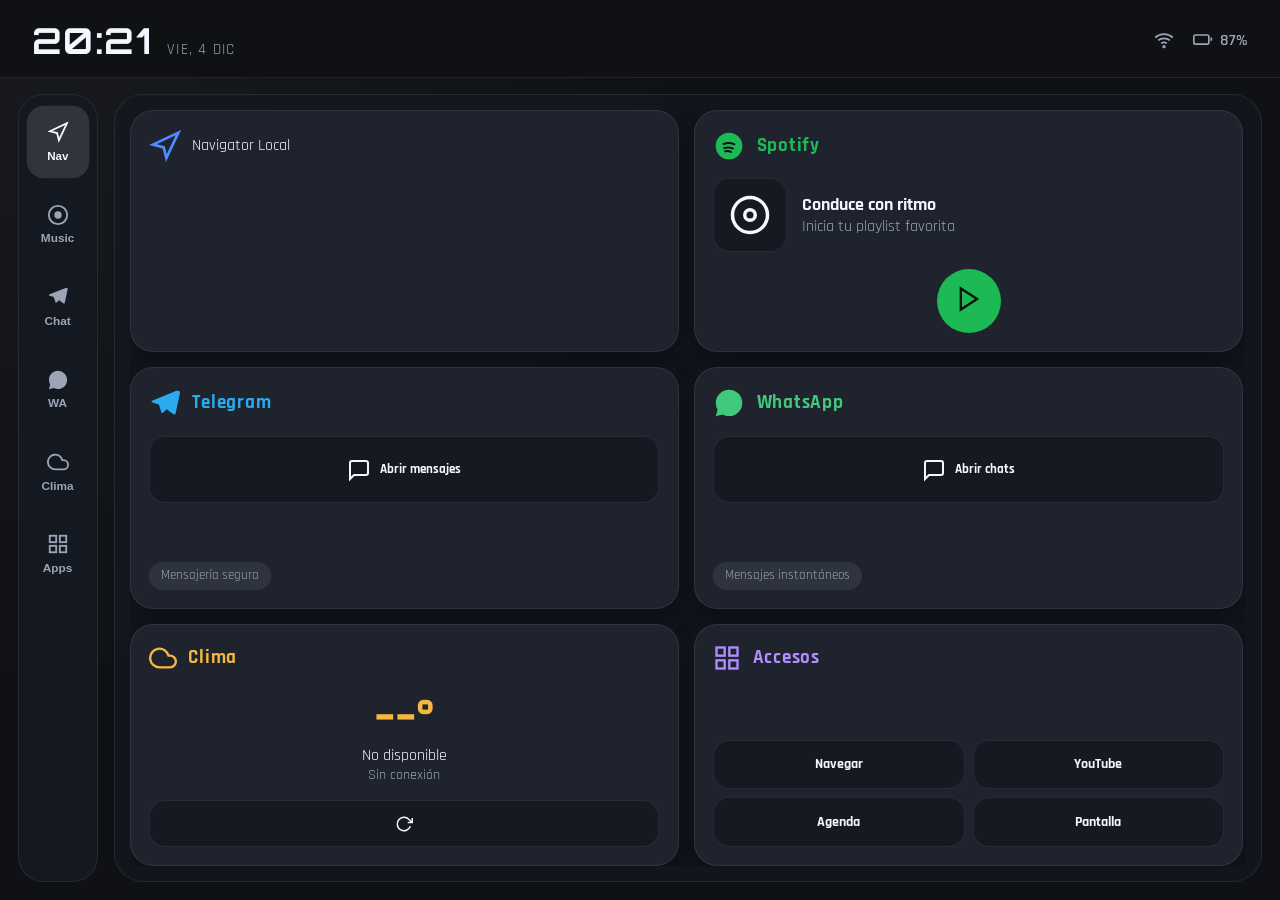
<file: index.html>
<!DOCTYPE html>
<html lang="es">
<head>
    <meta charset="UTF-8">
    <meta name="viewport" content="width=device-width, initial-scale=1.0, maximum-scale=1.0, user-scalable=no">
    <title>Tesla Drive Hub</title>
    
    <!-- PWA & Mobile Meta Tags -->
    <meta name="description" content="Dashboard optimizado para Tesla Model Y - Simula Android Auto y Apple CarPlay">
    <meta name="theme-color" content="#000000">
    <meta name="apple-mobile-web-app-capable" content="yes">
    <meta name="apple-mobile-web-app-status-bar-style" content="black-translucent">
    <meta name="apple-mobile-web-app-title" content="Tesla Hub">
    
    <!-- Manifest -->
    <link rel="manifest" href="manifest.json">
    
    <!-- Favicons -->
    <link rel="icon" type="image/svg+xml" href="data:image/svg+xml,<svg xmlns='http://www.w3.org/2000/svg' viewBox='0 0 100 100'><rect width='100' height='100' fill='%23000'/><path d='M50 20 L80 50 L50 80 L20 50 Z' fill='%2300ffff'/></svg>">
    
    <!-- Stylesheets -->
    <link rel="stylesheet" href="styles.css">
    
    <!-- Google Fonts -->
    <link rel="preconnect" href="https://fonts.googleapis.com">
    <link rel="preconnect" href="https://fonts.gstatic.com" crossorigin>
    <link href="https://fonts.googleapis.com/css2?family=Orbitron:wght@400;500;700;900&family=Rajdhani:wght@300;400;500;600;700&display=swap" rel="stylesheet">
</head>
<body>
    <div class="dashboard-container">
        <!-- Header con hora y estado -->
        <header class="dashboard-header">
            <div class="status-bar">
                <div class="time-display">
                    <span id="currentTime">--:--</span>
                    <span class="date-small" id="currentDate">---</span>
                </div>
                <div class="status-indicators">
                    <div class="indicator">
                        <svg width="20" height="20" viewBox="0 0 24 24" fill="none" stroke="currentColor" stroke-width="2">
                            <path d="M5 12.55a11 11 0 0 1 14.08 0"></path>
                            <path d="M1.42 9a16 16 0 0 1 21.16 0"></path>
                            <path d="M8.53 16.11a6 6 0 0 1 6.95 0"></path>
                            <circle cx="12" cy="20" r="1"></circle>
                        </svg>
                    </div>
                    <div class="indicator">
                        <svg width="20" height="20" viewBox="0 0 24 24" fill="none" stroke="currentColor" stroke-width="2">
                            <rect x="1" y="6" width="18" height="11" rx="2" ry="2"></rect>
                            <line x1="22" y1="9" x2="22" y2="13"></line>
                        </svg>
                        <span class="battery-level">87%</span>
                    </div>
                </div>
            </div>
        </header>

        <!-- Layout estilo CarPlay -->
        <main class="dashboard-grid carplay-layout">
            <aside class="app-sidebar" aria-label="Apps principales">
                <button class="sidebar-app active" data-target="navigation" data-app="navigation">
                    <svg width="22" height="22" viewBox="0 0 24 24" fill="none" stroke="currentColor" stroke-width="2">
                        <polygon points="3 11 22 2 13 21 11 13 3 11"></polygon>
                    </svg>
                    <span>Nav</span>
                </button>
                <button class="sidebar-app" data-target="media" data-app="media">
                    <svg width="22" height="22" viewBox="0 0 24 24" fill="currentColor">
                        <path d="M12 2v20M2 12h20" opacity="0"></path>
                        <circle cx="12" cy="12" r="10" fill="none" stroke="currentColor" stroke-width="2"></circle>
                        <circle cx="12" cy="12" r="4"></circle>
                    </svg>
                    <span>Music</span>
                </button>
                <button class="sidebar-app" data-target="telegram" data-app="telegram">
                    <svg width="22" height="22" viewBox="0 0 24 24" fill="currentColor">
                        <path d="M21.05 2.01L2.95 9c-1.23.5-1.22 1.2-.22 1.51l4.64 1.45 1.79 5.39c.22.6.11.83.74.83.49 0 .71-.22.99-.49l2.23-2.17 4.64 3.43c.86.47 1.47.23 1.68-.8l3.08-14.5c.31-1.27-.49-1.85-1.47-1.4z"/>
                    </svg>
                    <span>Chat</span>
                </button>
                <button class="sidebar-app" data-target="whatsapp" data-app="whatsapp">
                    <svg width="22" height="22" viewBox="0 0 24 24" fill="currentColor">
                        <path d="M12.04 2c-5.46 0-9.91 4.45-9.91 9.91 0 1.75.46 3.45 1.32 4.95L2.05 22l5.25-1.38c1.45.79 3.08 1.21 4.74 1.21 5.46 0 9.91-4.45 9.91-9.91 0-2.65-1.03-5.14-2.9-7.01A9.816 9.816 0 0012.04 2z"/>
                    </svg>
                    <span>WA</span>
                </button>
                <button class="sidebar-app" data-target="weather" data-app="weather">
                    <svg width="22" height="22" viewBox="0 0 24 24" fill="none" stroke="currentColor" stroke-width="2">
                        <path d="M18 10h-1.26A8 8 0 1 0 9 20h9a5 5 0 0 0 0-10z"></path>
                    </svg>
                    <span>Clima</span>
                </button>
                <button class="sidebar-app" data-target="shortcuts" data-app="shortcuts">
                    <svg width="22" height="22" viewBox="0 0 24 24" fill="none" stroke="currentColor" stroke-width="2">
                        <rect x="3" y="3" width="7" height="7"></rect>
                        <rect x="14" y="3" width="7" height="7"></rect>
                        <rect x="14" y="14" width="7" height="7"></rect>
                        <rect x="3" y="14" width="7" height="7"></rect>
                    </svg>
                    <span>Apps</span>
                </button>
            </aside>

            <section class="content-panel">
                <div class="content-grid">
                    <!-- Navegación - Área grande -->
                    <section class="grid-item navigation-hub" data-app="navigation">
                        <div class="card-glow"></div>
                        <div class="card-content">
                            <div class="card-header">
                                <svg class="card-icon" width="32" height="32" viewBox="0 0 24 24" fill="none" stroke="currentColor" stroke-width="2">
                                    <polygon points="3 11 22 2 13 21 11 13 3 11"></polygon>
                                </svg>
                                <span>Navigator Local</span>
                            </button>
                        </div>
                    </div>
                    <div class="quick-info">
                        <div class="info-badge">
                            <svg width="16" height="16" viewBox="0 0 24 24" fill="none" stroke="currentColor" stroke-width="2">
                                <circle cx="12" cy="12" r="10"></circle>
                                <polyline points="12 6 12 12 16 14"></polyline>
                            </svg>
                            <span>Navegación en tiempo real</span>
                        </div>
                    </div>
                </section>

                    <!-- Spotify -->
                    <section class="grid-item media-hub" data-app="media">
                        <div class="card-glow"></div>
                        <div class="card-content">
                            <div class="card-header">
                                <svg class="card-icon" width="32" height="32" viewBox="0 0 24 24" fill="currentColor">
                                    <circle cx="12" cy="12" r="10"></circle>
                                    <path d="M8 10.5c2.5-1 5.5-.9 8 .3M8.5 13.5c2-0.6 4.3-0.5 6.3.4M9.2 16c1.5-.4 3-.3 4.2.4" stroke="#111" stroke-width="1.6" stroke-linecap="round" fill="none"></path>
                                </svg>
                                <h2>Spotify</h2>
                            </div>
                            <div class="media-display">
                                <div class="now-playing">
                                    <div class="album-art">
                                        <svg width="42" height="42" viewBox="0 0 24 24" fill="none" stroke="currentColor" stroke-width="2">
                                            <circle cx="12" cy="12" r="10"></circle>
                                            <circle cx="12" cy="12" r="3"></circle>
                                        </svg>
                                    </div>
                                    <div class="track-info">
                                        <p class="track-title">Conduce con ritmo</p>
                                        <p class="track-artist">Inicia tu playlist favorita</p>
                                    </div>
                                </div>
                            </div>
                            <div class="media-controls">
                                <button class="control-btn" onclick="openApp('https://open.spotify.com')">
                                    <svg width="28" height="28" viewBox="0 0 24 24" fill="none" stroke="currentColor" stroke-width="2">
                                        <polygon points="5 3 19 12 5 21 5 3"></polygon>
                                    </svg>
                                </button>
                            </div>
                        </div>
                    </section>

                    <!-- Telegram -->
                    <section class="grid-item messaging-hub telegram" data-app="telegram">
                        <div class="card-glow"></div>
                        <div class="card-content">
                            <div class="card-header">
                                <svg class="card-icon" width="32" height="32" viewBox="0 0 24 24" fill="currentColor">
                                    <path d="M21.5 2.5L2.8 10.1c-1.2.5-1.2 1.2-.2 1.5l4.8 1.5 1.8 5.6c.2.6.1.8.7.8.5 0 .7-.2 1-.5l2.4-2.3 5 3.7c.9.5 1.5.2 1.7-.8l3.2-15c.3-1.3-.5-1.9-1.5-1.4z"></path>
                                </svg>
                                <h2>Telegram</h2>
                            </div>
                            <button class="app-launch-btn" onclick="openApp('https://web.telegram.org')">
                                <svg width="24" height="24" viewBox="0 0 24 24" fill="none" stroke="currentColor" stroke-width="2">
                                    <path d="M21 15a2 2 0 0 1-2 2H7l-4 4V5a2 2 0 0 1 2-2h14a2 2 0 0 1 2 2z"></path>
                                </svg>
                                <span>Abrir mensajes</span>
                            </button>
                            <div class="quick-info"><div class="info-badge"><span>Mensajería segura</span></div></div>
                        </div>
                    </section>

                    <!-- WhatsApp -->
                    <section class="grid-item messaging-hub whatsapp" data-app="whatsapp">
                        <div class="card-glow"></div>
                        <div class="card-content">
                            <div class="card-header">
                                <svg class="card-icon" width="32" height="32" viewBox="0 0 24 24" fill="currentColor">
                                    <path d="M12.04 2c-5.46 0-9.91 4.45-9.91 9.91 0 1.75.46 3.45 1.32 4.95L2.05 22l5.25-1.38c1.45.79 3.08 1.21 4.74 1.21 5.46 0 9.91-4.45 9.91-9.91 0-2.65-1.03-5.14-2.9-7.01A9.816 9.816 0 0012.04 2z"/>
                                </svg>
                                <h2>WhatsApp</h2>
                            </div>
                            <button class="app-launch-btn" onclick="openApp('https://web.whatsapp.com')">
                                <svg width="24" height="24" viewBox="0 0 24 24" fill="none" stroke="currentColor" stroke-width="2">
                                    <path d="M21 15a2 2 0 0 1-2 2H7l-4 4V5a2 2 0 0 1 2-2h14a2 2 0 0 1 2 2z"></path>
                                </svg>
                                <span>Abrir chats</span>
                            </button>
                            <div class="quick-info"><div class="info-badge"><span>Mensajes instantáneos</span></div></div>
                        </div>
                    </section>

                    <!-- Clima -->
                    <section class="grid-item weather-widget" data-app="weather">
                        <div class="card-glow"></div>
                        <div class="card-content">
                            <div class="card-header">
                                <svg class="card-icon" width="28" height="28" viewBox="0 0 24 24" fill="none" stroke="currentColor" stroke-width="2">
                                    <path d="M18 10h-1.26A8 8 0 1 0 9 20h9a5 5 0 0 0 0-10z"></path>
                                </svg>
                                <h2>Clima</h2>
                            </div>
                            <div class="weather-display">
                                <div class="temp-main"><span class="temp-value" id="temperature">--°</span></div>
                                <div class="weather-details">
                                    <p class="weather-condition" id="condition">Cargando...</p>
                                    <p class="weather-location" id="location">---</p>
                                </div>
                            </div>
                            <button class="weather-refresh" onclick="loadWeather()">
                                <svg width="18" height="18" viewBox="0 0 24 24" fill="none" stroke="currentColor" stroke-width="2">
                                    <polyline points="23 4 23 10 17 10"></polyline>
                                    <path d="M20.49 15a9 9 0 1 1-2.12-9.36L23 10"></path>
                                </svg>
                            </button>
                        </div>
                    </section>

                    <!-- Accesos rápidos -->
                    <section class="grid-item quick-access" data-app="shortcuts">
                        <div class="card-glow"></div>
                        <div class="card-content">
                            <div class="card-header">
                                <svg class="card-icon" width="28" height="28" viewBox="0 0 24 24" fill="none" stroke="currentColor" stroke-width="2">
                                    <rect x="3" y="3" width="7" height="7"></rect>
                                    <rect x="14" y="3" width="7" height="7"></rect>
                                    <rect x="14" y="14" width="7" height="7"></rect>
                                    <rect x="3" y="14" width="7" height="7"></rect>
                                </svg>
                                <h2>Accesos</h2>
                            </div>
                            <div class="shortcuts-grid">
                                <button class="shortcut-btn" onclick="openApp('https://www.google.com')"><span>Navegar</span></button>
                                <button class="shortcut-btn" onclick="openApp('https://www.youtube.com')"><span>YouTube</span></button>
                                <button class="shortcut-btn" onclick="openApp('https://calendar.google.com')"><span>Agenda</span></button>
                                <button class="shortcut-btn" onclick="toggleFullscreen()"><span>Pantalla</span></button>
                            </div>
                        </div>
                    </section>
                </div>
            </section>
        </main>

        <!-- Modal para apps fullscreen (legacy - puede eliminarse) -->
        <div id="appModal" class="app-modal" style="display: none;">
            <div class="modal-header">
                <button class="back-btn" onclick="closeApp()">
                    <svg width="24" height="24" viewBox="0 0 24 24" fill="none" stroke="currentColor" stroke-width="2">
                        <line x1="19" y1="12" x2="5" y2="12"></line>
                        <polyline points="12 19 5 12 12 5"></polyline>
                    </svg>
                    <span>Volver al Dashboard</span>
                </button>
            </div>
            <iframe id="appFrame" src="" frameborder="0" allow="autoplay; encrypted-media; fullscreen" sandbox="allow-same-origin allow-scripts allow-popups allow-forms allow-modals"></iframe>
        </div>
    </div>

    <script src="script.js"></script>
</body>
</html>
</file>
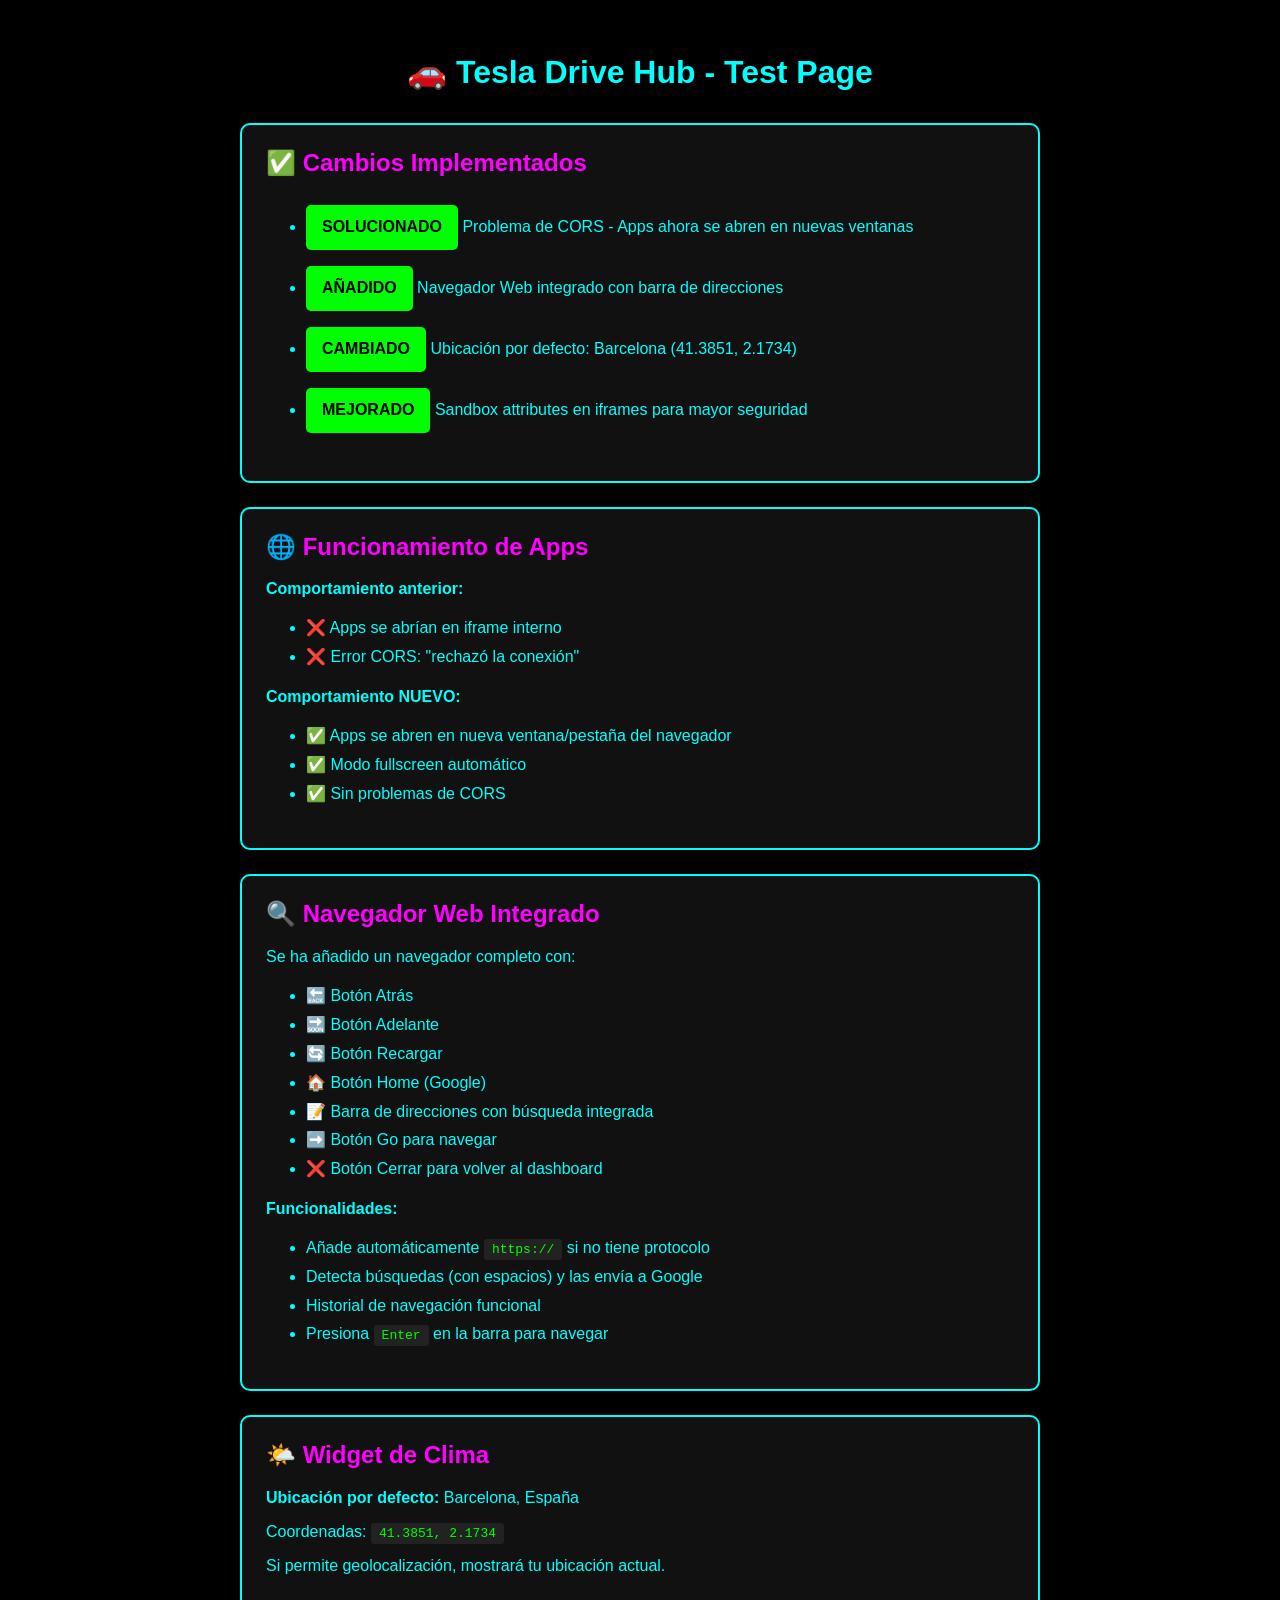
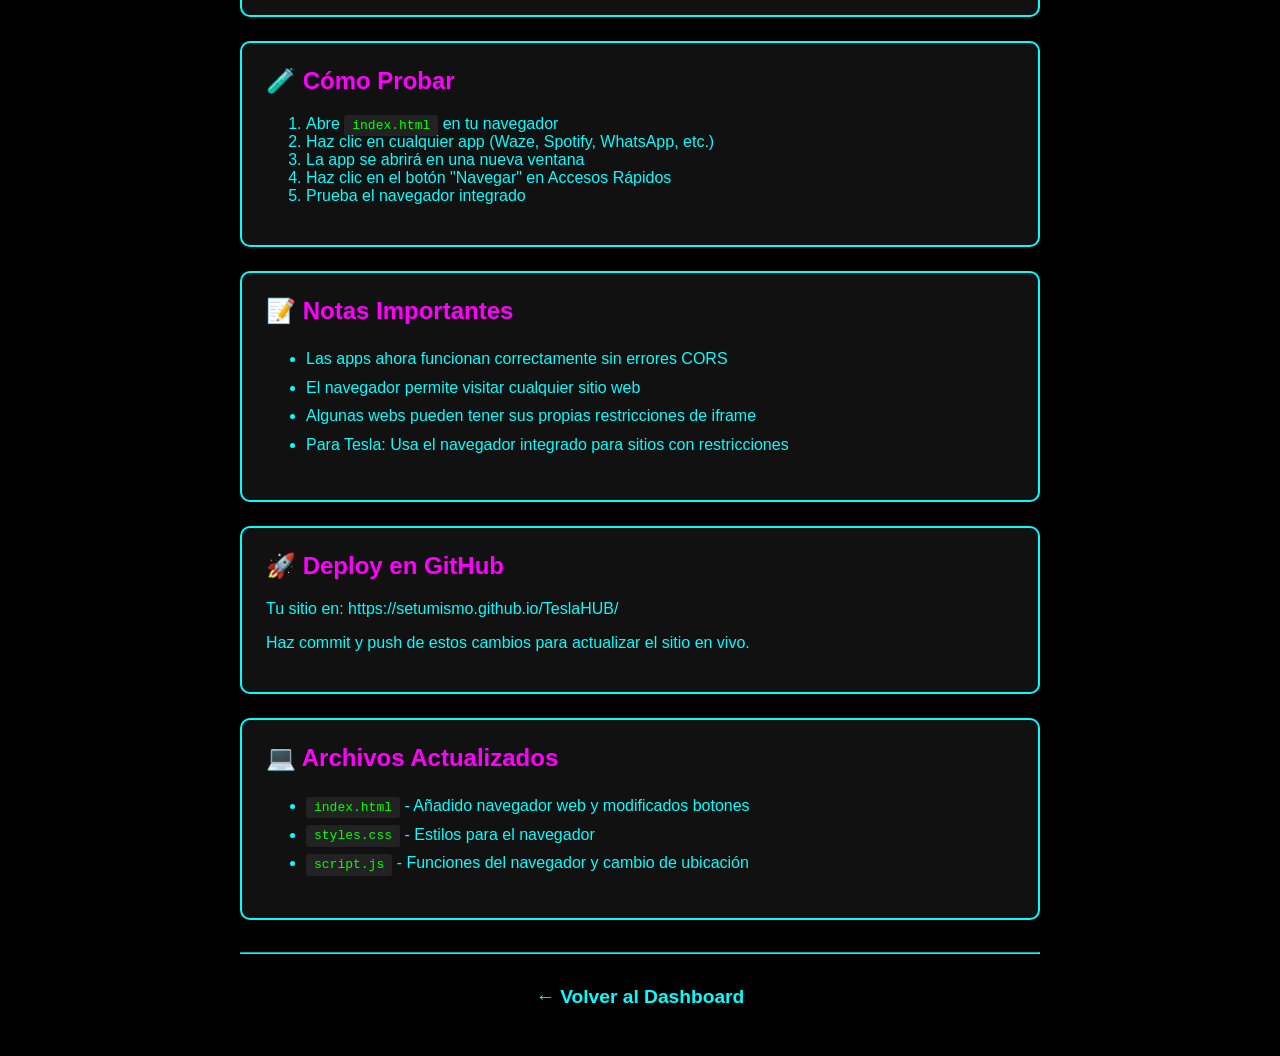
<file: TEST.html>
<!DOCTYPE html>
<html lang="es">
<head>
    <meta charset="UTF-8">
    <meta name="viewport" content="width=device-width, initial-scale=1.0">
    <title>Test - Tesla Drive Hub</title>
    <style>
        body {
            font-family: 'Arial', sans-serif;
            background: #000;
            color: #0ff;
            padding: 2rem;
            max-width: 800px;
            margin: 0 auto;
        }
        h1 {
            text-align: center;
            margin-bottom: 2rem;
        }
        .test-section {
            background: #111;
            border: 2px solid #0ff;
            border-radius: 10px;
            padding: 1.5rem;
            margin-bottom: 1.5rem;
        }
        .test-section h2 {
            color: #f0f;
            margin-top: 0;
        }
        .status {
            display: inline-block;
            padding: 0.5rem 1rem;
            border-radius: 5px;
            font-weight: bold;
            margin: 0.5rem 0;
        }
        .success {
            background: #0f0;
            color: #000;
        }
        .info {
            background: #0ff;
            color: #000;
        }
        code {
            background: #222;
            padding: 0.2rem 0.5rem;
            border-radius: 3px;
            color: #0f0;
        }
        ul {
            line-height: 1.8;
        }
        a {
            color: #0ff;
            text-decoration: none;
        }
        a:hover {
            text-decoration: underline;
        }
    </style>
</head>
<body>
    <h1>🚗 Tesla Drive Hub - Test Page</h1>
    
    <div class="test-section">
        <h2>✅ Cambios Implementados</h2>
        <ul>
            <li><span class="status success">SOLUCIONADO</span> Problema de CORS - Apps ahora se abren en nuevas ventanas</li>
            <li><span class="status success">AÑADIDO</span> Navegador Web integrado con barra de direcciones</li>
            <li><span class="status success">CAMBIADO</span> Ubicación por defecto: Barcelona (41.3851, 2.1734)</li>
            <li><span class="status success">MEJORADO</span> Sandbox attributes en iframes para mayor seguridad</li>
        </ul>
    </div>

    <div class="test-section">
        <h2>🌐 Funcionamiento de Apps</h2>
        <p><strong>Comportamiento anterior:</strong></p>
        <ul>
            <li>❌ Apps se abrían en iframe interno</li>
            <li>❌ Error CORS: "rechazó la conexión"</li>
        </ul>
        
        <p><strong>Comportamiento NUEVO:</strong></p>
        <ul>
            <li>✅ Apps se abren en nueva ventana/pestaña del navegador</li>
            <li>✅ Modo fullscreen automático</li>
            <li>✅ Sin problemas de CORS</li>
        </ul>
    </div>

    <div class="test-section">
        <h2>🔍 Navegador Web Integrado</h2>
        <p>Se ha añadido un navegador completo con:</p>
        <ul>
            <li>🔙 Botón Atrás</li>
            <li>🔜 Botón Adelante</li>
            <li>🔄 Botón Recargar</li>
            <li>🏠 Botón Home (Google)</li>
            <li>📝 Barra de direcciones con búsqueda integrada</li>
            <li>➡️ Botón Go para navegar</li>
            <li>❌ Botón Cerrar para volver al dashboard</li>
        </ul>
        
        <p><strong>Funcionalidades:</strong></p>
        <ul>
            <li>Añade automáticamente <code>https://</code> si no tiene protocolo</li>
            <li>Detecta búsquedas (con espacios) y las envía a Google</li>
            <li>Historial de navegación funcional</li>
            <li>Presiona <code>Enter</code> en la barra para navegar</li>
        </ul>
    </div>

    <div class="test-section">
        <h2>🌤️ Widget de Clima</h2>
        <p><strong>Ubicación por defecto:</strong> Barcelona, España</p>
        <p>Coordenadas: <code>41.3851, 2.1734</code></p>
        <p>Si permite geolocalización, mostrará tu ubicación actual.</p>
    </div>

    <div class="test-section">
        <h2>🧪 Cómo Probar</h2>
        <ol>
            <li>Abre <code>index.html</code> en tu navegador</li>
            <li>Haz clic en cualquier app (Waze, Spotify, WhatsApp, etc.)</li>
            <li>La app se abrirá en una nueva ventana</li>
            <li>Haz clic en el botón "Navegar" en Accesos Rápidos</li>
            <li>Prueba el navegador integrado</li>
        </ol>
    </div>

    <div class="test-section">
        <h2>📝 Notas Importantes</h2>
        <ul>
            <li>Las apps ahora funcionan correctamente sin errores CORS</li>
            <li>El navegador permite visitar cualquier sitio web</li>
            <li>Algunas webs pueden tener sus propias restricciones de iframe</li>
            <li>Para Tesla: Usa el navegador integrado para sitios con restricciones</li>
        </ul>
    </div>

    <div class="test-section">
        <h2>🚀 Deploy en GitHub</h2>
        <p>Tu sitio en: <a href="https://setumismo.github.io/TeslaHUB/" target="_blank">https://setumismo.github.io/TeslaHUB/</a></p>
        <p>Haz commit y push de estos cambios para actualizar el sitio en vivo.</p>
    </div>

    <div class="test-section">
        <h2>💻 Archivos Actualizados</h2>
        <ul>
            <li><code>index.html</code> - Añadido navegador web y modificados botones</li>
            <li><code>styles.css</code> - Estilos para el navegador</li>
            <li><code>script.js</code> - Funciones del navegador y cambio de ubicación</li>
        </ul>
    </div>

    <hr style="border-color: #0ff; margin: 2rem 0;">
    
    <p style="text-align: center;">
        <a href="index.html" style="font-size: 1.2rem; font-weight: bold;">
            ← Volver al Dashboard
        </a>
    </p>
</body>
</html>
</file>
<file: styles.css>
:root {
    --bg-primary: #0f1115;
    --bg-secondary: #181b22;
    --bg-surface: #1e232d;
    --bg-surface-hover: #252b36;
    --bg-sidebar: #141821;
    --text-primary: #f4f7ff;
    --text-secondary: #9ca5b5;
    --text-muted: #788296;
    --border-subtle: rgba(255, 255, 255, 0.08);
    --border-strong: rgba(255, 255, 255, 0.18);
    --shadow-soft: 0 12px 28px rgba(0, 0, 0, 0.3);

    --accent-navigation: #4f8cff;
    --accent-media: #1db954;
    --accent-telegram: #2aabee;
    --accent-whatsapp: #41c87a;
    --accent-weather: #f4b740;
    --accent-shortcuts: #b28dff;
}

* {
    margin: 0;
    padding: 0;
    box-sizing: border-box;
    -webkit-tap-highlight-color: transparent;
}

body {
    font-family: 'Rajdhani', sans-serif;
    background: var(--bg-primary);
    color: var(--text-primary);
    overflow: hidden;
    width: 100vw;
    height: 100vh;
    position: fixed;
}

.dashboard-container {
    width: 100%;
    height: 100%;
    display: flex;
    flex-direction: column;
    background: radial-gradient(circle at top left, rgba(255, 255, 255, 0.04), transparent 45%), var(--bg-primary);
}

.dashboard-header {
    padding: 1.1rem 2rem 0.9rem;
    border-bottom: 1px solid var(--border-subtle);
    background: rgba(15, 17, 21, 0.95);
}

.status-bar {
    display: flex;
    justify-content: space-between;
    align-items: center;
}

.time-display {
    display: flex;
    align-items: baseline;
    gap: 1rem;
}

#currentTime {
    font-family: 'Orbitron', monospace;
    font-size: clamp(2rem, 2.8vw, 2.8rem);
    font-weight: 700;
    color: var(--text-primary);
    letter-spacing: 0.04em;
}

.date-small {
    color: var(--text-secondary);
    font-size: 0.95rem;
    letter-spacing: 0.08em;
}

.status-indicators {
    display: flex;
    gap: 1.2rem;
    align-items: center;
}

.indicator {
    display: flex;
    align-items: center;
    gap: 0.45rem;
    color: var(--text-secondary);
    font-weight: 600;
}

.dashboard-grid.carplay-layout {
    flex: 1;
    display: grid;
    grid-template-columns: 5.8rem minmax(0, 1fr);
    gap: 1rem;
    padding: 1rem 1.1rem 1.1rem;
    min-height: 0;
}

.app-sidebar {
    background: var(--bg-sidebar);
    border: 1px solid var(--border-subtle);
    border-radius: 1.6rem;
    display: flex;
    flex-direction: column;
    align-items: center;
    padding: 0.65rem 0.45rem;
    gap: 0.55rem;
}

.sidebar-app {
    width: 100%;
    border: none;
    border-radius: 1.1rem;
    background: transparent;
    color: var(--text-secondary);
    min-height: 4.6rem;
    display: flex;
    flex-direction: column;
    align-items: center;
    justify-content: center;
    gap: 0.35rem;
    font-size: 0.74rem;
    font-weight: 700;
    cursor: pointer;
    transition: background 0.2s ease, color 0.2s ease, transform 0.15s ease;
}

.sidebar-app:hover {
    background: rgba(255, 255, 255, 0.06);
    color: var(--text-primary);
}

.sidebar-app:active,
.sidebar-app.active {
    background: rgba(255, 255, 255, 0.12);
    color: var(--text-primary);
    transform: scale(0.98);
}

.content-panel {
    background: rgba(20, 24, 32, 0.78);
    border: 1px solid var(--border-subtle);
    border-radius: 1.8rem;
    padding: 0.95rem;
    min-height: 0;
}

.content-grid {
    height: 100%;
    display: grid;
    grid-template-columns: repeat(12, minmax(0, 1fr));
    grid-template-rows: repeat(3, minmax(0, 1fr));
    gap: 0.95rem;
}

.navigation-hub { grid-column: 1 / 7; grid-row: 1 / 3; }
.media-hub { grid-column: 7 / 13; grid-row: 1 / 3; }
.messaging-hub.telegram { grid-column: 1 / 4; grid-row: 3 / 4; }
.messaging-hub.whatsapp { grid-column: 4 / 7; grid-row: 3 / 4; }
.weather-widget { grid-column: 7 / 10; grid-row: 3 / 4; }
.quick-access { grid-column: 10 / 13; grid-row: 3 / 4; }

.grid-item {
    position: relative;
    background: var(--bg-surface);
    border-radius: 1.45rem;
    border: 1px solid var(--border-subtle);
    box-shadow: var(--shadow-soft);
    overflow: hidden;
    transition: transform 0.2s ease, border-color 0.2s ease, background 0.2s ease;
}

.grid-item:hover {
    transform: translateY(-2px);
    background: var(--bg-surface-hover);
    border-color: var(--border-strong);
}

.grid-item:active {
    transform: translateY(0);
}

.card-glow {
    display: none;
}

.card-content {
    height: 100%;
    padding: 1.15rem;
    display: flex;
    flex-direction: column;
    gap: 0.7rem;
}

.card-header {
    display: flex;
    align-items: center;
    gap: 0.7rem;
}

.card-icon { color: var(--text-secondary); }

.card-header h2 {
    font-size: clamp(1rem, 1.5vw, 1.3rem);
    letter-spacing: 0.04em;
}

.navigation-hub .card-icon,
.navigation-hub .card-header h2 { color: var(--accent-navigation); }
.media-hub .card-icon,
.media-hub .card-header h2 { color: var(--accent-media); }
.telegram .card-icon,
.telegram .card-header h2 { color: var(--accent-telegram); }
.whatsapp .card-icon,
.whatsapp .card-header h2 { color: var(--accent-whatsapp); }
.weather-widget .card-icon,
.weather-widget .card-header h2,
.temp-value { color: var(--accent-weather); }
.quick-access .card-icon,
.quick-access .card-header h2 { color: var(--accent-shortcuts); }

.nav-options,
.bg-buttons { display: grid; grid-template-columns: repeat(2, minmax(0, 1fr)); gap: 0.7rem; }

.nav-btn,
.app-launch-btn,
.weather-refresh,
.shortcut-btn {
    border: 1px solid var(--border-subtle);
    border-radius: 1rem;
    background: #151922;
    color: var(--text-primary);
    font-family: inherit;
    font-weight: 700;
    cursor: pointer;
    transition: background 0.2s ease, border-color 0.2s ease, transform 0.15s ease;
}

.nav-btn:hover,
.app-launch-btn:hover,
.weather-refresh:hover,
.shortcut-btn:hover {
    background: #202633;
    border-color: var(--border-strong);
}

.nav-btn:active,
.app-launch-btn:active,
.weather-refresh:active,
.shortcut-btn:active { transform: scale(0.98); }


.nav-btn {
    min-height: 5rem;
    display: flex;
    flex-direction: column;
    justify-content: center;
    align-items: center;
    gap: 0.45rem;
    font-size: 1rem;
}

.route-form {
    display: flex;
    flex-direction: column;
    gap: 0.55rem;
}

.route-form-row {
    display: grid;
    grid-template-columns: repeat(2, minmax(0, 1fr));
    gap: 0.6rem;
}

.route-form input {
    width: 100%;
    min-height: 2.6rem;
    border: 1px solid var(--border-subtle);
    border-radius: 0.8rem;
    background: #151922;
    color: var(--text-primary);
    padding: 0 0.8rem;
    font-family: inherit;
    font-size: 0.95rem;
}

.route-form input::placeholder {
    color: var(--text-muted);
}

.route-form input:focus-visible {
    outline: 2px solid rgba(79, 140, 255, 0.55);
    outline-offset: 1px;
    border-color: rgba(79, 140, 255, 0.65);
}

.route-submit-btn {
    min-height: 2.6rem;
    border: 1px solid rgba(79, 140, 255, 0.4);
    border-radius: 0.8rem;
    background: rgba(79, 140, 255, 0.14);
    color: #b8d2ff;
    font-family: inherit;
    font-size: 0.9rem;
    font-weight: 700;
    letter-spacing: 0.02em;
    cursor: pointer;
    transition: background 0.2s ease, border-color 0.2s ease, color 0.2s ease;
}

.route-submit-btn:hover {
    background: rgba(79, 140, 255, 0.22);
    border-color: rgba(79, 140, 255, 0.62);
    color: #d7e6ff;
}

.boardinggate-section {
    margin-top: auto;
    padding-top: 0.75rem;
    border-top: 1px solid var(--border-subtle);
}

.bg-label {
    margin-bottom: 0.65rem;
    display: flex;
    gap: 0.45rem;
    align-items: center;
    color: var(--text-secondary);
    font-size: 0.9rem;
}

.nav-btn.boardinggate { min-height: 4.2rem; font-size: 0.84rem; }

.media-display { flex: 1; display: flex; align-items: center; }
.now-playing { display: flex; align-items: center; gap: 0.95rem; width: 100%; }
.album-art {
    width: 4.6rem;
    height: 4.6rem;
    border-radius: 1rem;
    background: #151922;
    border: 1px solid var(--border-subtle);
    display: grid;
    place-items: center;
}
.track-title { font-size: 1.15rem; font-weight: 700; }
.track-artist { color: var(--text-secondary); }
.media-controls { display: flex; justify-content: center; }
.control-btn {
    width: 4rem;
    height: 4rem;
    border: none;
    border-radius: 50%;
    background: var(--accent-media);
    color: #05150a;
    cursor: pointer;
}

.app-launch-btn {
    width: 100%;
    min-height: 4.2rem;
    display: flex;
    justify-content: center;
    align-items: center;
    gap: 0.55rem;
    margin-top: 0.4rem;
}

.quick-info { margin-top: auto; }
.info-badge {
    display: inline-flex;
    padding: 0.35rem 0.75rem;
    border-radius: 999px;
    background: rgba(255, 255, 255, 0.07);
    color: var(--text-secondary);
    font-size: 0.84rem;
}

.weather-display {
    flex: 1;
    display: flex;
    flex-direction: column;
    justify-content: center;
    text-align: center;
}

.temp-value {
    font-family: 'Orbitron', monospace;
    font-size: clamp(2rem, 3.2vw, 2.9rem);
    font-weight: 700;
}

.weather-condition { font-size: 1rem; margin-top: 0.35rem; }
.weather-location { color: var(--text-secondary); font-size: 0.9rem; }
.weather-refresh { min-height: 2.9rem; display: grid; place-items: center; }

.shortcuts-grid {
    display: grid;
    gap: 0.5rem;
    grid-template-columns: repeat(2, minmax(0, 1fr));
    margin-top: auto;
}

.shortcut-btn {
    min-height: 3.1rem;
    font-size: 0.9rem;
    display: grid;
    place-items: center;
}

.app-modal { display: none !important; }

@media (max-width: 1400px) {
    .dashboard-grid.carplay-layout { grid-template-columns: 5rem minmax(0, 1fr); }
    .content-grid {
        grid-template-columns: repeat(6, minmax(0, 1fr));
        grid-template-rows: auto;
        overflow-y: auto;
        padding-right: 0.2rem;
    }
    .navigation-hub,
    .media-hub,
    .messaging-hub.telegram,
    .messaging-hub.whatsapp,
    .weather-widget,
    .quick-access { grid-column: span 3; grid-row: auto; min-height: 15rem; }
}

@media (max-width: 1024px) {
    .dashboard-header { padding-inline: 1rem; }
    .dashboard-grid.carplay-layout {
        grid-template-columns: 1fr;
        grid-template-rows: auto 1fr;
        padding: 0.8rem;
    }
    .app-sidebar {
        flex-direction: row;
        overflow-x: auto;
        justify-content: flex-start;
        border-radius: 1.2rem;
    }
    .sidebar-app {
        min-width: 4.2rem;
        min-height: 4rem;
    }
    .content-panel { padding: 0.8rem; }
    .content-grid { grid-template-columns: 1fr; }
    .navigation-hub,
    .media-hub,
    .messaging-hub.telegram,
    .messaging-hub.whatsapp,
    .weather-widget,
    .quick-access { grid-column: 1 / -1; min-height: 13rem; }
    .route-form-row { grid-template-columns: 1fr; }
}
</file>
